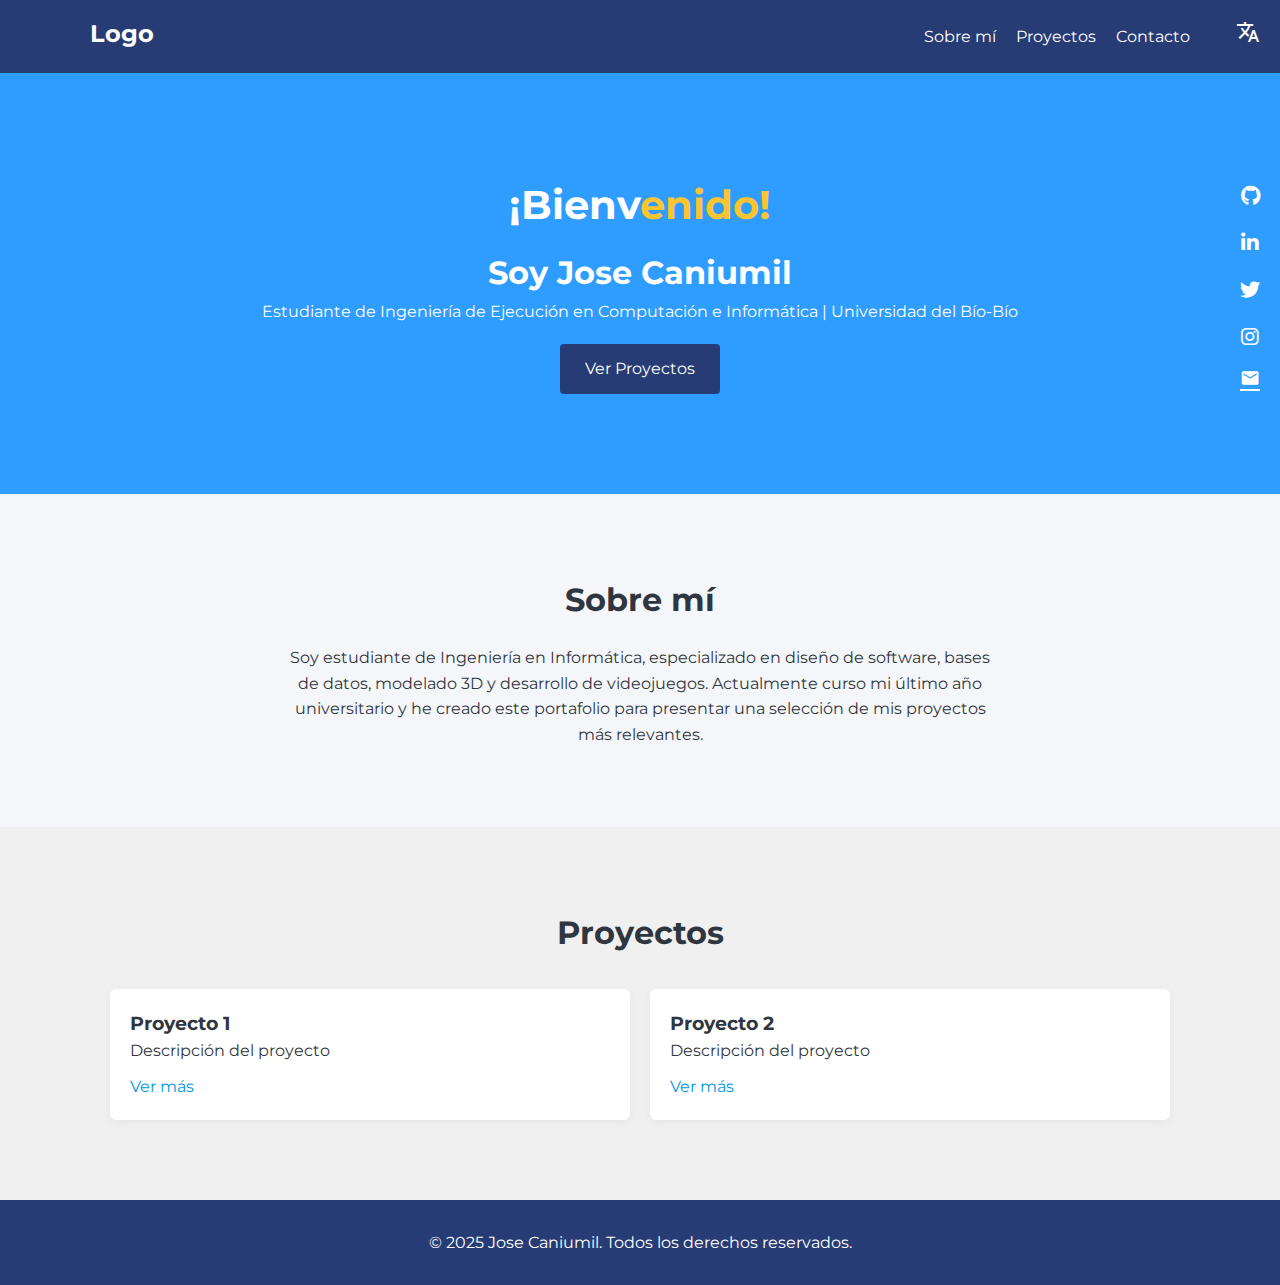
<file: index.html>
<!DOCTYPE html>
<html lang="es">
    <head>
        <meta charset="UTF-8"/>
        <meta name="viewport" content="width=device-width, initial-scale=1.0"/>
        <title>Jose Caniumil</title>
        <link rel="stylesheet" href="css/style.css"/>
        <link href="https://fonts.googleapis.com/css2?family=Montserrat:wght@300;500;700&display=swap" rel="stylesheet"/>
        <link rel="stylesheet" href="https://cdnjs.cloudflare.com/ajax/libs/font-awesome/6.5.0/css/all.min.css"/>
        <link rel="stylesheet" href="https://fonts.googleapis.com/icon?family=Material+Icons"/>
        <link rel="icon" href="favicon.ico" type="image/x-icon">
    </head>
    <body>
        <header>
            <div class="contenedor nav-contenedor">
                <h1 class="logo">Logo</h1>
                <nav>
                    <ul class="nav-links">
                        <li><a href="#info" data-es="Sobre mí" data-en="About me">Sobre mí</a></li>
                        <li><a href="#proyecto" data-es="Proyectos" data-en="Projects">Proyectos</a></li>
                        <li><a href="#contacto" data-es="Contacto" data-en="Contact">Contacto</a></li>
                    </ul>
                </nav>
                <div class="btn-idioma">
                    <button class="material-icons translate" onclick="cambiarIdioma('en')" ondblclick="cambiarIdioma('es')">
                        translate
                    </button>
                </div>
            </div>
        </header>

        <section id="contacto" class="descripcion">
            <div class="redes-sociales">
                <a href="#" target="_blank"><i class="fab fa-github"></i></a>
                <a href="#" target="_blank"><i class="fab fa-linkedin-in"></i></a>
                <a href="#" target="_blank"><i class="fab fa-twitter"></i></a>
                <a href="https://www.instagram.com/josekehwea/" target="_blank"><i class="fab fa-instagram"></i></a>
                <a href="mailto:correoelectronico@gmail.com?subject=Asunto&body=Cuerpo del correo"  target="_blank"  class="material-icons email">email</a>
            </div> 
            <div class="contenedor">
                <h2 data-es="¡Bienv<span>enido!</span>" data-en="¡Wel<span>come!</span>">¡Bienv<span>enido!</span></h2>
                <h1 data-es="Soy Jose Caniumil" data-en="I'm Jose Caniumil">Soy Jose Caniumil</h1>
                <p data-es="Estudiante de Ingeniería de Ejecución en Computación e Informática | Universidad del Bío-Bío" data-en="Student of Computer Engineering and Information Technology | University of Bío-Bío">
                    Estudiante de Ingeniería de Ejecución en Computación e Informática | Universidad del Bío-Bío</p>
                <a href="#proyecto" class="btn" data-es="Ver Proyectos" data-en="View Projects">Ver Proyectos</a>
            </div>
        </section>

        <section id="info" class="section">
            <div class="contenedor">
            <h2 class="section-titulo" data-es="Sobre mí" data-en="About me">Sobre mí</h2>
            <p class="section-descripcion" data-es="Soy estudiante de Ingeniería en Informática, especializado en diseño de software, bases de datos, modelado 3D y desarrollo de videojuegos. Actualmente curso mi último año universitario y he creado este portafolio para presentar una selección de mis proyectos más relevantes." data-en="I'm a Computer Science student specializing in software design, databases, 3D modeling, and video game development. I'm currently in my final year of college and have created this portfolio to present a selection of my most significant projects.">
                Soy estudiante de Ingeniería en Informática, especializado en diseño de software, bases de datos, modelado 3D y desarrollo de videojuegos. Actualmente curso mi último año universitario y he creado este portafolio para presentar una selección de mis proyectos más relevantes.
            </p>
            </div>
        </section>

        <section id="proyecto" class="section blanca">
            <div class="contenedor">
            <h2 class="section-titulo" data-es="Proyectos" data-en="Projects">Proyectos</h2>
            <div class="proyectos-grid">
                <div class="proyecto-card">
                <h3 data-es="Nombre proyecto" data-en="Name Project">Proyecto 1</h3>
                <p data-es="Descripción del proyecto" data-en="Project description">Descripción del proyecto</p>
                <a href="proyecto1.html" class="proyecto-link" data-es="Ver más" data-en="View more">Ver más</a>
                </div>
                <div class="proyecto-card">
                <h3 data-es="Nombre proyecto" data-en="Name Project">Proyecto 2</h3>
                <p data-es="Descripción del proyecto" data-en="Project description">Descripción del proyecto</p>
                <a href="#" class="proyecto-link" target="_blank" data-es="Ver más" data-en="View more">Ver más</a>
                </div>
                <!-- Más proyectos -->
            </div>
            </div>
        </section>

        <footer>
            <div class="contenedor">
                <p data-es="&copy; 2025 Jose Caniumil. Todos los derechos reservados." data-en="&copy; 2025 Jose Caniumil. All rights reserved.">
                    &copy; 2025 Jose Caniumil. Todos los derechos reservados.
                </p>
            </div>
        </footer>
   
        <script src="js/main.js"></script>
    </body>
</html>
</file>
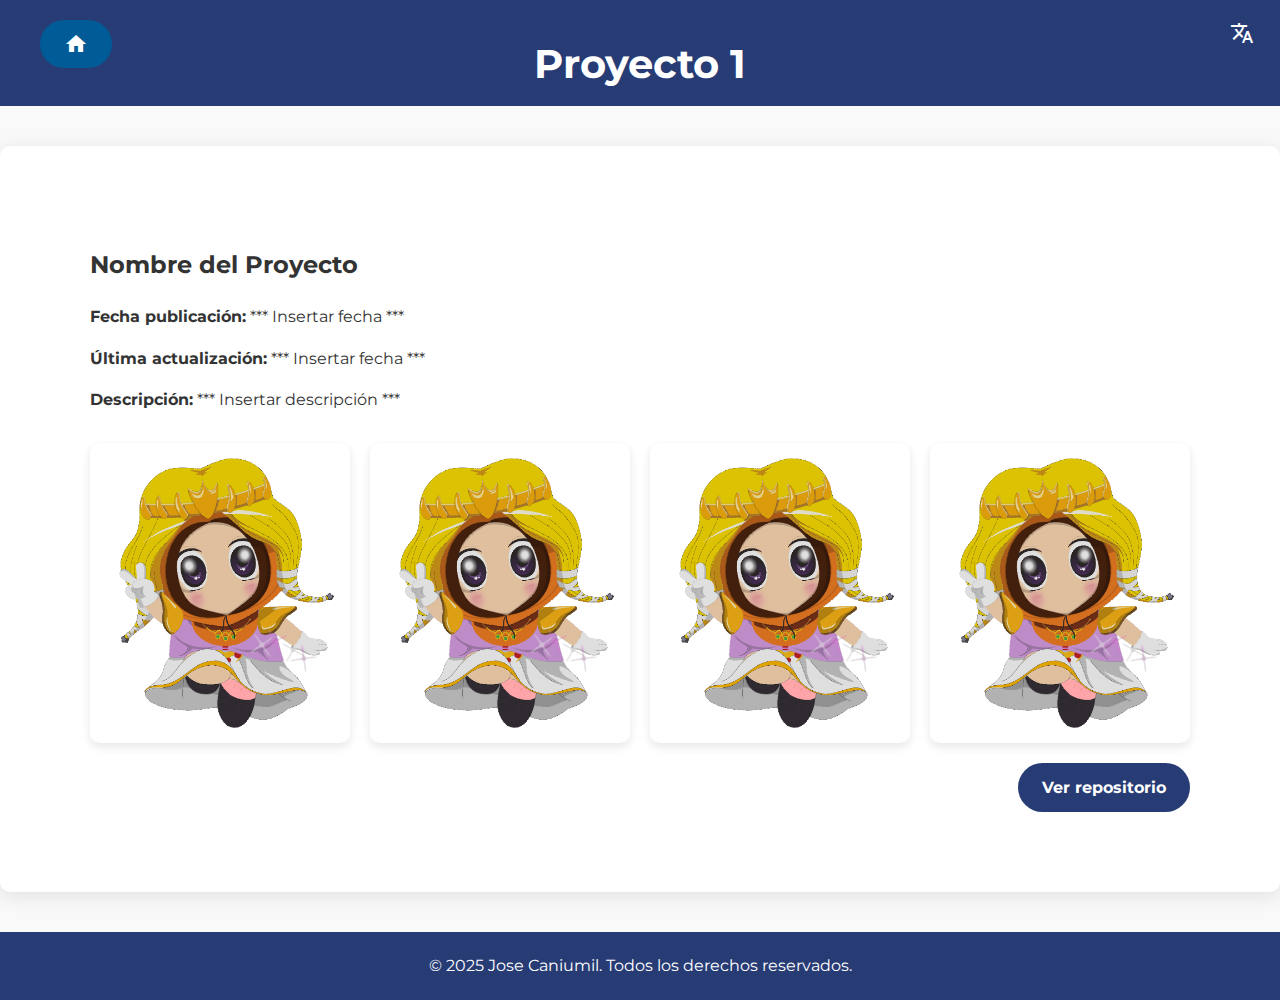
<file: proyecto1.html>
<!DOCTYPE html>
<html lang="es">
    <head>
        <meta charset="UTF-8" />
        <meta name="viewport" content="width=device-width, initial-scale=1.0"/>
        <title data-es="Proyecto 1" data-en="Project 1">Proyecto 1 | Jose Caniumil</title>
        <link rel="stylesheet" href="css/proyecto.css"/>
        <link href="https://fonts.googleapis.com/css2?family=Montserrat:wght@300;500;700&display=swap" rel="stylesheet"/>
        <link rel="stylesheet" href="https://fonts.googleapis.com/icon?family=Material+Icons"/>
        <link rel="icon" href="favicon.ico" type="image/x-icon">
    </head>
    <body>
        <header>
            <div>
                <a href="index.html">
                    <button href="index.html" class="material-icons home">
                        home
                    </button>
                </a>
            </div>
            <div class="contenedor">
                <div class="btn-idioma">
                    <button class="material-icons translate" onclick="cambiarIdioma('en')" ondblclick="cambiarIdioma('es')">
                        translate
                    </button>
                </div>
                <h1 data-es="Proyecto 1" data-en="Project 1">Proyecto 1</h1>
            </div>
        </header>

        <section class="section">
                <div class="contenedor-proyectos">
                    <h2 data-es="Nombre del proyecto" data-en="Name project">Nombre del Proyecto</h2>
                    <p data-es="<strong>Fecha de publicación:</strong>" data-en="<strong>Publication date:</strong>"><strong>Fecha publicación:</strong> *** Insertar fecha ***</p>
                    <p data-es="<strong>Última actualización:</strong>" data-en="<strong>Last update:</strong>"><strong>Última actualización:</strong> *** Insertar fecha ***</p>
                    <p data-es="<strong>Descripción:</strong>" data-en="<strong>Description:</strong>"><strong>Descripción:</strong> *** Insertar descripción ***</p>
                    <div class="galeria-imagenes">
                        <img src="img/princess-kenny.png" alt="*** Insertar descripción imagen ***">
                        <img src="img/princess-kenny.png" alt="*** Insertar descripción imagen ***">
                        <img src="img/princess-kenny.png" alt="*** Insertar descripción imagen ***">
                        <img src="img/princess-kenny.png" alt="*** Insertar descripción imagen ***">
                    </div>

                    <div class="btn">
                        <a href="https://github.com/" target="_blank" class="btn-repositorio" data-es="Ver repositorio" data-en="See repository">Ver repositorio</a>
                    </div>
                </div>
        </section>

        <footer>
            <div class="contenedor">
                <p data-es="&copy; 2025 Jose Caniumil. Todos los derechos reservados." data-en="&copy; 2025 Jose Caniumil. All rights reserved.">
                    &copy; 2025 Jose Caniumil. Todos los derechos reservados.
                </p>
            </div>
        </footer>

        <script src="js/proyecto.js"></script>
    </body>
</html>
</file>
<file: css/style.css>
* {
  margin: 0;
  padding: 0;
  box-sizing: border-box;
}
body {
  font-family: 'Montserrat', sans-serif;
  line-height: 1.6;
  background-color: #f5f6fa;
  color: #2f3640;
}
body.modo-oscuro {
  background-color: #121212;
  color: #f0f0f0;
}
body.modo-oscuro .proyecto-card,
body.modo-oscuro .section {
  background-color: #1e1e1e;
  color: #ffffff;
}
body.modo-oscuro .btn {
  color: #fff;
  border: 1px solid #fff
}
.body.modo-oscuro .proyecto-card {
  background-color: #252525;
  border-color: #444;
}
.body.modo-oscuro a {
  color: #90caf9;
}
body.body.modo-oscuro .redes-sociales a {
  color: #ccc;
}
.contenedor {
  max-width: 1100px;
  margin: auto;
  padding: 0 20px;
}
header {
  position: relative;
  background-color: #273c75;
  color: white;
  text-align: center;
}
header h1 {
  font-size: 2.5rem;
  margin-bottom: 5px;
}
.nav-contenedor {
  display: flex;
  justify-content: space-between;
  align-items: center;
  padding: 15px 0;
}
.btn-idioma {
  position: absolute;
  top: 20px;
  right: 20px;
  z-index: 1000;
}
.btn-idioma button {
  margin-left: 10px;
  cursor: pointer;
  transition: color 0.3s;
}
.material-icons {
  color: white;
  background-color: transparent;
  border: none;
}
.logo {
  font-weight: 700;
  font-size: 24px;
  color: white;
}
.nav-links {
  list-style: none;
  display: flex;
  gap: 20px;
}
.nav-links a {
  text-decoration: none;
  color: white;
  transition: color 0.3s;
}
.nav-links a:hover {
color: #121f24;
}
.btn-idioma {
position: absolute;
top: 20px;
right: 20px;
z-index: 1000;
}
.btn-idioma button:hover {
  color: #121f24;
}
.material-icons {
  color: white;
  background-color: transparent;
  border-radius: 25px;
  border: none;
}
.descripcion {
  background: #2e9dff;
  color: white;
  padding: 100px 20px;
  text-align: center;
  display: flex;
  justify-content: center;
  position: relative;
}
.descripcion h2 {
  font-size: 40px;
  margin-bottom: 10px;
}
.descripcion span {
  color: #fbc531;
}
.redes-sociales {
  position: absolute;
  right: 20px;
  top: 50%;
  transform: translateY(-50%);
  display: flex;
  flex-direction: column;
  gap: 15px;
}
.redes-sociales a {
  color: white;
  font-size: 20px;
  transition: color 0.3s;
}
.redes-sociales a:hover {
  color: #121f24;
}
.btn {
  display: inline-block;
  background-color: #273c75;
  color: white;
  padding: 12px 25px;
  margin-top: 20px;
  text-decoration: none;
  border-radius: 4px;
  transition: background 0.3s;
}
.btn:hover {
  background-color: #005b96;
}
.section {
  padding: 80px 20px;
}
.section-titulo {
  font-size: 32px;
  margin-bottom: 20px;
  text-align: center;
}
.section-descripcion {
  max-width: 700px;
  margin: 0 auto;
  text-align: center;
}
.blanca {
  background-color: #f0f0f0;
}
.proyectos-grid {
  display: grid;
  gap: 20px;
  grid-template-columns: repeat(auto-fit, minmax(250px, 1fr));
  margin-top: 30px;
}
.proyecto-card {
  background: white;
  padding: 20px;
  border-radius: 6px;
  box-shadow: 0 2px 10px rgba(0, 0, 0, 0.05);
}
.proyecto-link {
  display: inline-block;
  margin-top: 10px;
  color: #0097e6;
  text-decoration: none;
}
footer {
  background-color: #273c75;
  color: white;
  text-align: center;
  padding: 30px 20px;
}
</file>
<file: css/proyecto.css>
header {
  position: relative;
  background-color: #273c75;
  color: white;
  text-align: center;
}
header h1 {
  font-size: 2.5rem;
  margin-bottom: 5px;
}

.btn-idioma {
  position: absolute;
  top: 20px;
  right: 20px;
  z-index: 1000;
  
}
.btn-idioma button {
  margin-left: 10px;
  cursor: pointer;
  transition: color 0.3s;
}
.material-icons {
    color: white;
    background-color: transparent;
    border: none;
}
.material-icons:hover {
    color: #121f24;
}
.home {
    position: absolute;
    top: 20px;
    left: 40px;
    background-color: #005b96;
    color: white;
    padding: 12px 24px;
    border-radius: 30px;
    text-decoration: none;
    font-weight: bold;
    border: none;
    transition: background-color 0.3s;
    z-index: 1000;
}
.home:hover {
  background-color: #005b90;
  cursor: pointer;
}

body {
  font-family: 'Montserrat', sans-serif;
  background-color: #f9f9f9;
  color: #333;
  line-height: 1.6;
  margin: 0;
  padding: 0;
}

.contenedor {
    max-width: 1100px;
    margin: auto;
    padding: 5px;
    text-align: center;
}
.contenedor-proyectos {
  width: 90%;
  max-width: 1100px;
  margin: 0 auto;
  padding: 40px 20px;
}

.section {
  background-color: white;
  border-radius: 10px;
  padding: 40px 20px;
  margin: 40px auto;
  box-shadow: 0 4px 20px rgba(0, 0, 0, 0.1);
}

.btn {
    text-align: right;
    margin-top: 20px;
}
.btn-repositorio {
  display: inline-block;
  background-color: #273c75;
  color: white;
  padding: 12px 24px;
  border-radius: 30px;
  text-decoration: none;
  font-weight: bold;
  transition: background-color 0.3s;
}
.btn-repositorio:hover {
  background-color: #273c99;
}

.galeria-imagenes {
  display: grid;
  grid-template-columns: repeat(auto-fit, minmax(250px, 1fr));
  gap: 20px;
  margin-top: 30px;
}
.galeria-imagenes img {
  width: 100%;
  height: auto;
  object-fit: cover;
  border-radius: 10px;
  box-shadow: 0 4px 10px rgba(0, 0, 0, 0.1);
  transition: transform 0.3s ease, box-shadow 0.3s ease;
}
.galeria-imagenes img:hover {
  transform: scale(1.03);
  box-shadow: 0 6px 20px rgba(0, 0, 0, 0.2);
}

footer {
  background-color: #273c75;
  color: white;
}
</file>
